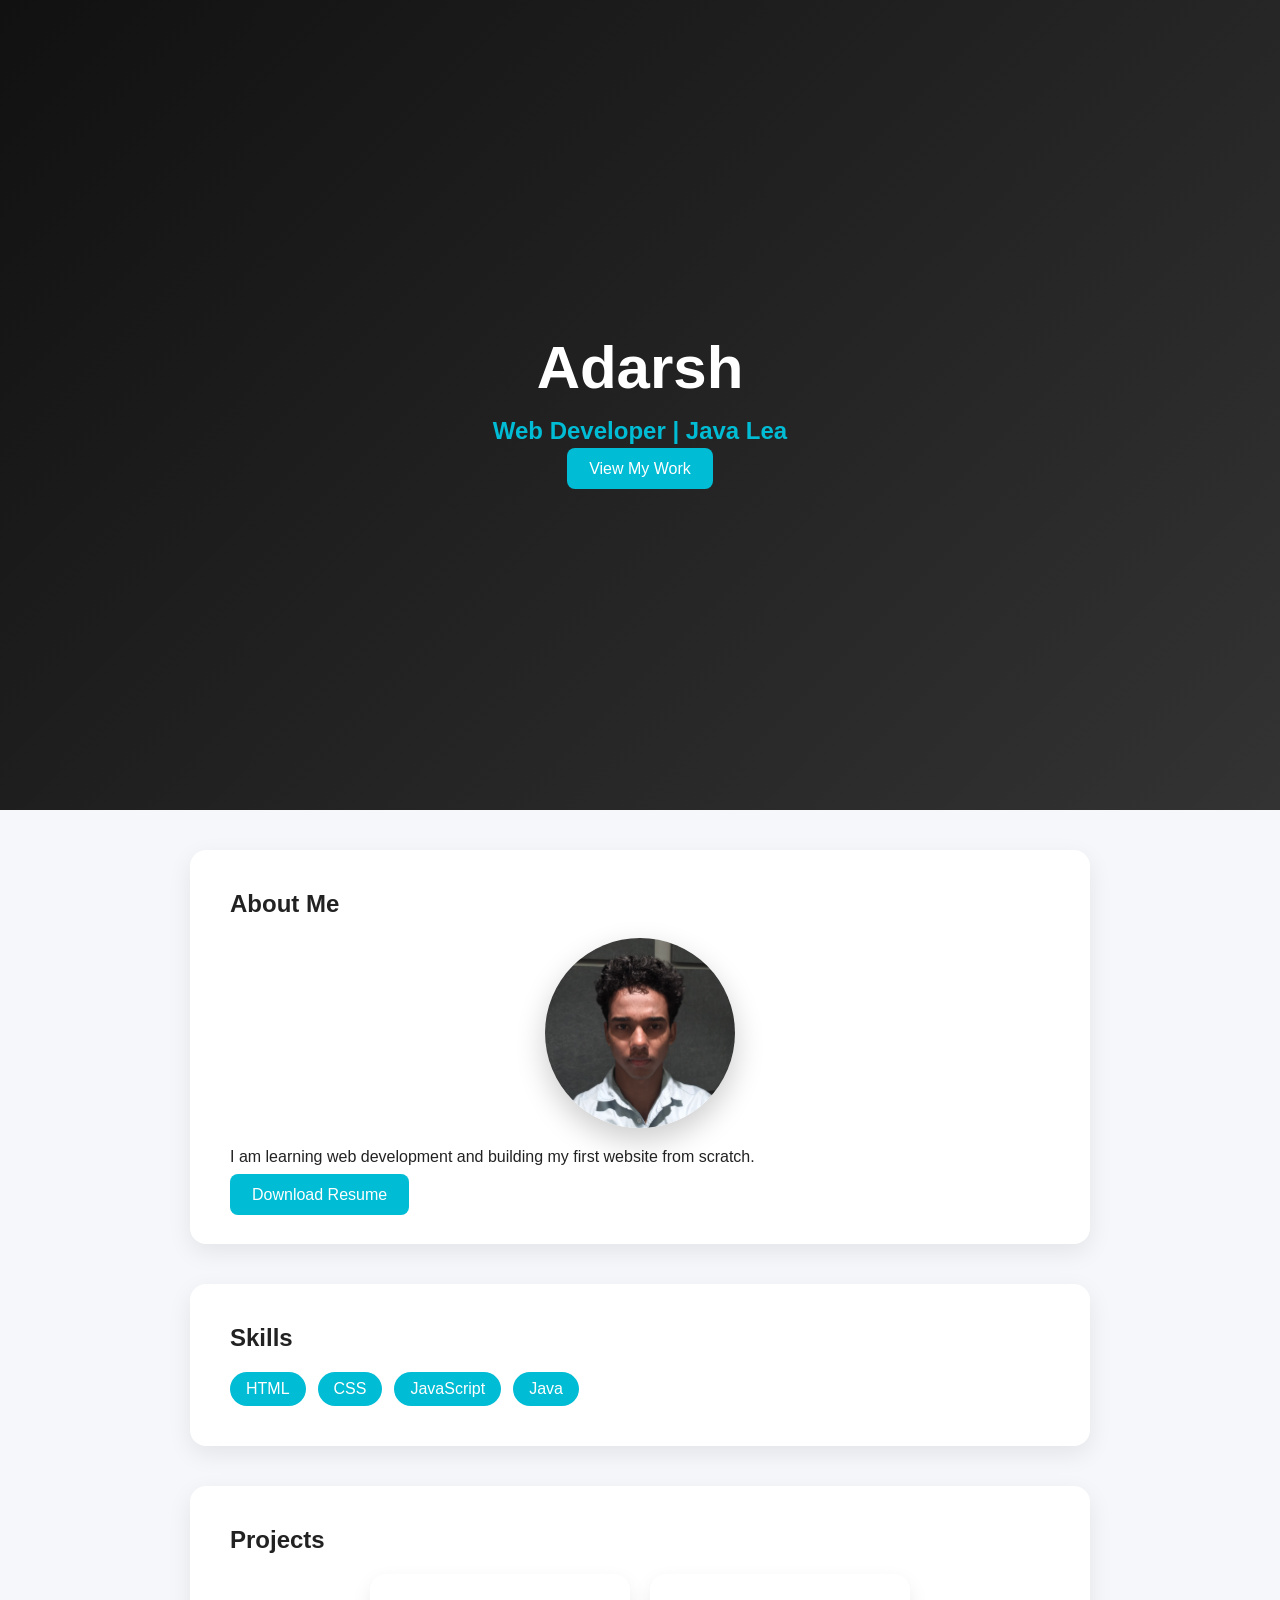
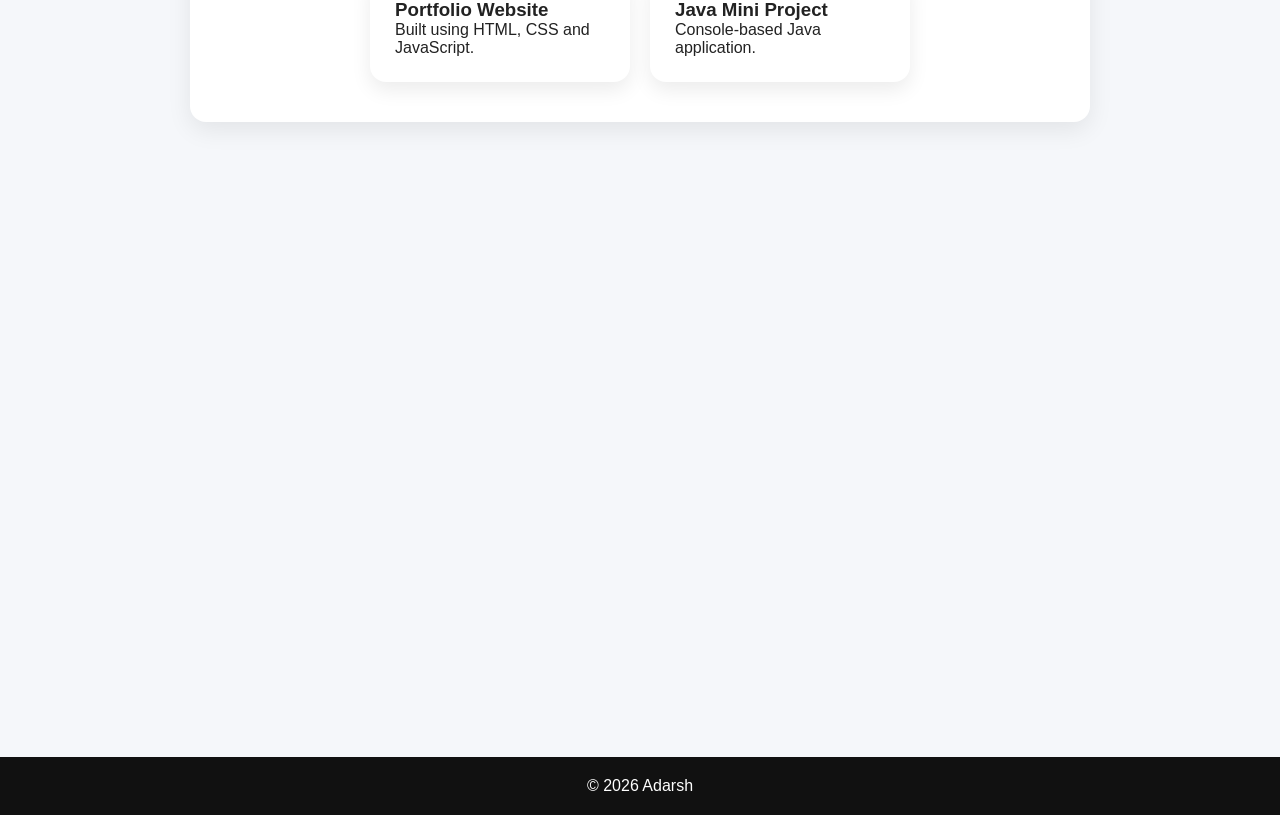
<file: index.html>
<!DOCTYPE html>
<html lang="en">
<head>
<meta charset="UTF-8">
<meta name="viewport" content="width=device-width, initial-scale=1.0">
<title>Adarsh Portfolio</title>
<link rel="stylesheet" href="style.css">
</head>

<body>

<!-- HERO -->
<header class="hero">
    <div class="hero-content">
        <h1>Adarsh</h1>
        <h2 id="typing"></h2>
        <a href="#projects" class="btn">View My Work</a>
    </div>
</header>

<!-- ABOUT -->
<section id="about">
    <h2>About Me</h2>

    <div class="profile-pic">
        <img src="images/profile.jpg" alt="Profile Photo">
    </div>

    <p>
        I am learning web development and building my first website from scratch.
    </p>

    <a href="#" class="btn">Download Resume</a>
</section>

<!-- SKILLS -->
<section id="skills">
    <h2>Skills</h2>

    <div class="skill-badges">
        <span>HTML</span>
        <span>CSS</span>
        <span>JavaScript</span>
        <span>Java</span>
    </div>
</section>

<!-- PROJECTS -->
<section id="projects">
    <h2>Projects</h2>

    <div class="projects-container">

        <div class="project-card">
            <h3>Portfolio Website</h3>
            <p>Built using HTML, CSS and JavaScript.</p>
        </div>

        <div class="project-card">
            <h3>Java Mini Project</h3>
            <p>Console-based Java application.</p>
        </div>

    </div>
</section>

<!-- SOCIAL -->
<section id="social">
    <h2>Connect With Me</h2>
    <a href="https://github.com/adarshkolya13" target="_blank" class="btn">GitHub</a>
</section>

<!-- CONTACT -->
<section id="contact">
    <h2>Contact Me</h2>

    <form id="contactForm">
        <input type="text" id="name" placeholder="Name">
        <input type="email" id="email" placeholder="Email">
        <textarea id="message" placeholder="Message"></textarea>
        <button type="submit" class="btn">Send</button>
        <p id="formMessage"></p>
    </form>
</section>

<footer>
    © 2026 Adarsh
</footer>

<script src="script.js"></script>
</body>
</html>
</file>
<file: style.css>
* {
    margin: 0;
    padding: 0;
    box-sizing: border-box;
}

body {
    background: #f5f7fa;
    font-family: Arial, sans-serif;
    color: #222;
}

html {
    scroll-behavior: smooth;
}

/* HERO */
.hero {
    height: 90vh;
    background: linear-gradient(135deg,#111,#333);
    display: flex;
    justify-content: center;
    align-items: center;
    text-align: center;
    color: white;
}

.hero h1 {
    font-size: 60px;
}

.hero h2 {
    color: #00bcd4;
    margin: 15px 0;
}

/* BUTTON */
.btn {
    background: #00bcd4;
    color: white;
    padding: 12px 22px;
    text-decoration: none;
    border: none;
    border-radius: 8px;
    cursor: pointer;
    transition: 0.3s;
}

.btn:hover {
    background: #0097a7;
    transform: translateY(-2px);
}

/* SECTIONS */
section {
    max-width: 900px;
    margin: 40px auto;
    padding: 40px;
    background: white;
    border-radius: 16px;
    box-shadow: 0 8px 25px rgba(0,0,0,0.08);

    opacity: 0;
    transform: translateY(30px);
    transition: 0.6s;
}

section.show {
    opacity: 1;
    transform: translateY(0);
}

h2 {
    margin-bottom: 20px;
}

/* PROFILE */
.profile-pic {
    display: flex;
    justify-content: center;
    margin: 20px 0;
}

.profile-pic img {
    width: 190px;
    height: 190px;
    object-fit: cover;
    border-radius: 50%;
    box-shadow: 0 12px 30px rgba(0,0,0,0.2);
    transition: 0.4s;
}

.profile-pic img:hover {
    transform: scale(1.08);
}

/* SKILLS */
.skill-badges {
    display: flex;
    gap: 12px;
    flex-wrap: wrap;
}

.skill-badges span {
    background: #00bcd4;
    color: white;
    padding: 8px 16px;
    border-radius: 20px;
}

/* PROJECTS */
.projects-container {
    display: flex;
    gap: 20px;
    flex-wrap: wrap;
    justify-content: center;
}

.project-card {
    background: white;
    width: 260px;
    padding: 25px;
    border-radius: 16px;
    box-shadow: 0 8px 20px rgba(0,0,0,0.08);
    transition: 0.3s;
}

.project-card:hover {
    transform: translateY(-10px) scale(1.02);
}

/* FORM */
input, textarea {
    width: 100%;
    padding: 12px;
    margin: 10px 0;
    border-radius: 8px;
    border: 1px solid #ddd;
}

/* FOOTER */
footer {
    background: #111;
    color: white;
    text-align: center;
    padding: 20px;
}

#about p {
    margin-bottom: 20px;
}
</file>
